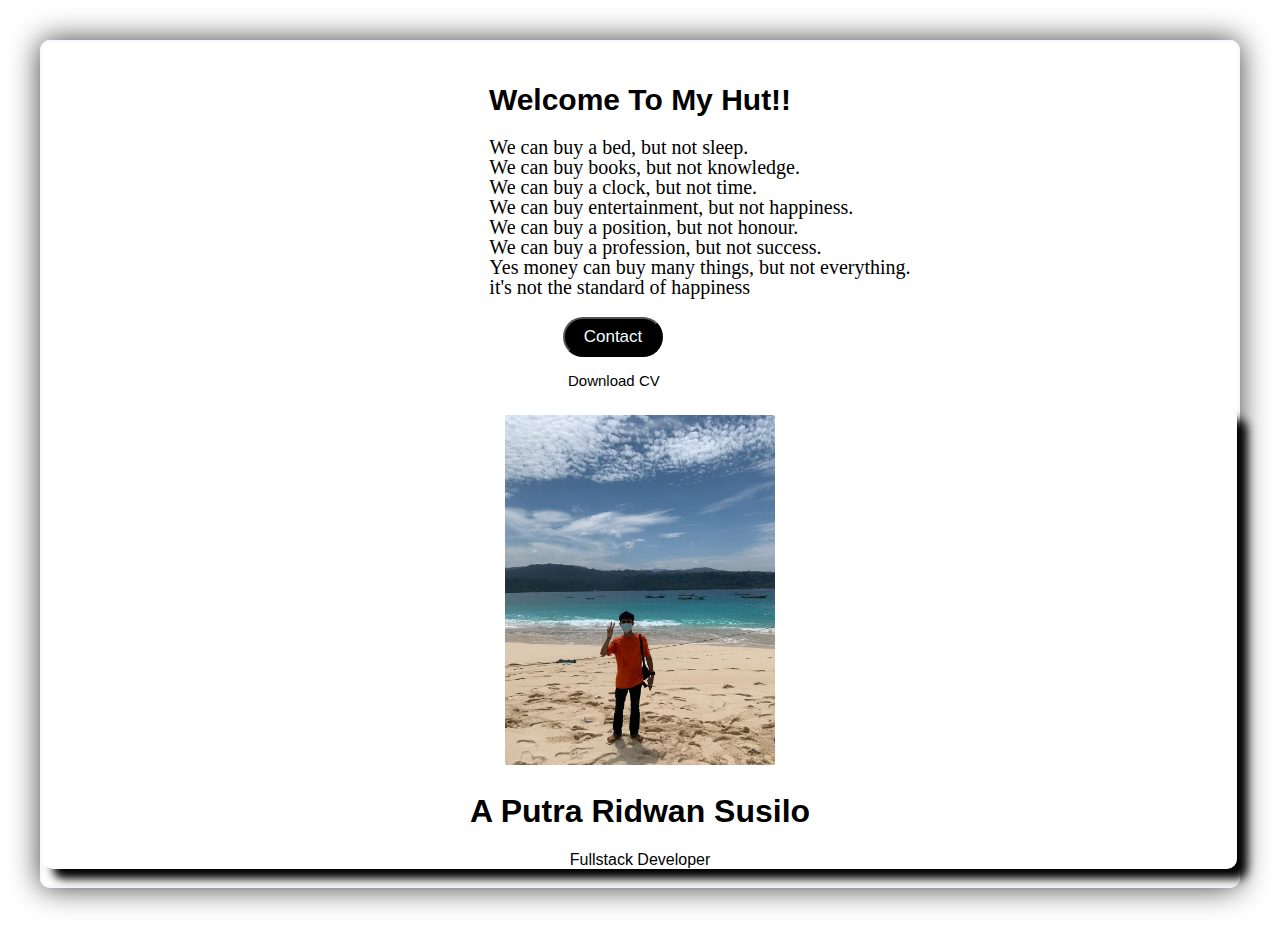
<file: index.html>
<!DOCTYPE html>
<html lang="en">
<head>
  <meta charset="UTF-8">
  <meta name="viewport" content="width=device-width, initial-scale=1.0">
  <title>A Putra Ridwan Susilo</title>
  <link rel="icon" href="/assets/images/logo.png">
  <link rel="stylesheet" href="https://cdnjs.cloudflare.com/ajax/libs/font-awesome/6.2.0/css/all.min.css"
  integrity="sha512-xh6O/CkQoPOWDdYTDqeRdPCVd1SpvCA9XXcUnZS2FmJNp1coAFzvtCN9BmamE+4aHK8yyUHUSCcJHgXloTyT2A=="
  crossorigin="anonymous" referrerpolicy="no-referrer" />
  <link rel="stylesheet" href="/assets/css/index.css">
</head>
<body>
  <div class="container">
  <h1 > Welcome to my hut!!</h1>
    <p >We can buy a bed, but not sleep. <br>
      We can buy books, but not knowledge. <br>
      We can buy a clock, but not time.<br>
      We can buy entertainment, but not happiness.<br>
      We can buy a position, but not honour.<br>
      We can buy a profession, but not success.<br>
      Yes money can buy many things, but not everything. <br>
      it's not the standard of happiness
    </p>
  </div>
  <div>
    <a href=" https://web.whatsapp.com/ " class="btn">
      <button> Contact</button>
    </a>
  </div>

    <div class="dwnld">
      <a href=""> Download CV
      <i class="fa fa-download"></i>
    </a>
    </div>
    <div class="icon">
      <a href="https://www.instagram.com/ahmadputraridwan" target="_blank" class="sm-icon">
        <i class="fab fa-instagram"></i>
      </a>
      <a href="https://github.com/ahmadputraridwan" target="_blank" class="sm-icon">
        <i class="fab fa-github"></i>
      </a>
      <a href="https://www.linkedin.com/in/ahmad-putra-ridwan/" target="_blank" class="sm-icon">
        <i class="fa-brands fa-linkedin"></i> 
      </a>
      <a href="https://www.facebook.com/ahmadputraridwan" target="_blank" class="sm-icon">
        <i class="fab fa-facebook"></i>
      </a>
      </div>
      <div class="content">
    <div class="foto">
      <img src="/assets/images/foto saya.jpeg" alt=" foto-saya" class="foto">
    </div>
    <h1> A Putra Ridwan Susilo</h1>
    <p> Fullstack Developer</p>
  </div>
</body>
</html>
</file>
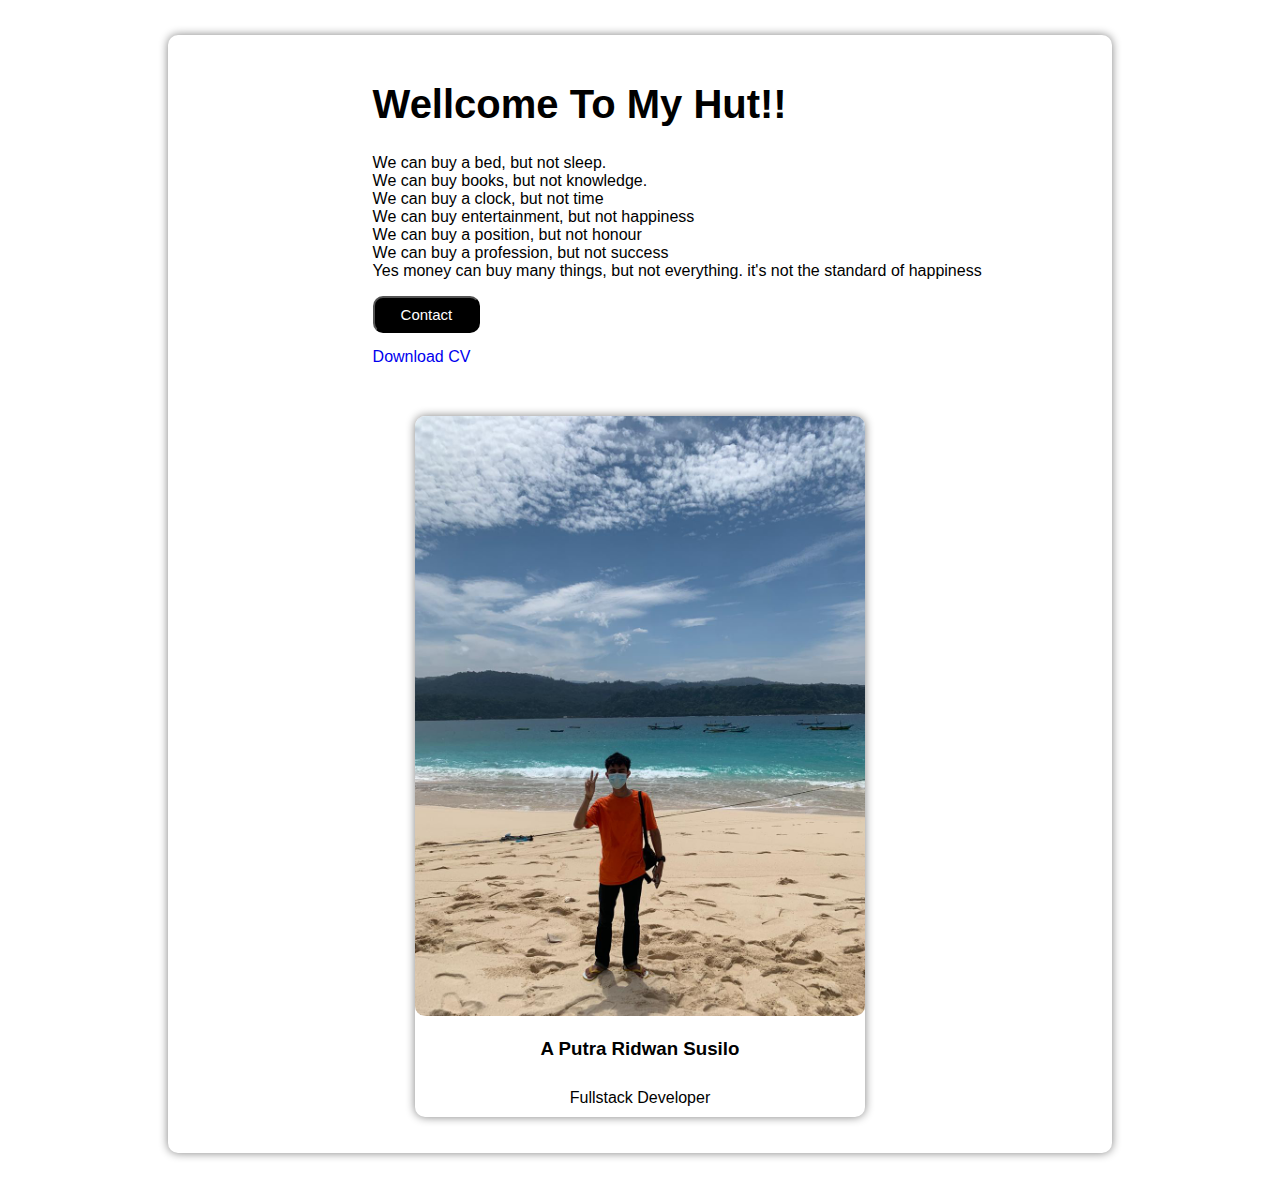
<file: card.html>
<!DOCTYPE html>
<html lang="en">
<head>
  <meta charset="UTF-8">
  <meta name="viewport" content="width=device-width, initial-scale=1.0">
  <title>Card name</title>
  <link rel="stylesheet" href="/assets/css/card.css">
  <link rel="icon" href="/assets/images/logo.png">
  <link rel="stylesheet" href="https://cdnjs.cloudflare.com/ajax/libs/font-awesome/6.2.0/css/all.min.css"
  integrity="sha512-xh6O/CkQoPOWDdYTDqeRdPCVd1SpvCA9XXcUnZS2FmJNp1coAFzvtCN9BmamE+4aHK8yyUHUSCcJHgXloTyT2A=="
  crossorigin="anonymous" referrerpolicy="no-referrer"/>
</head>
<body>
  <div class="container">
  <h1>Wellcome to my hut!!</h1>
  <p >We can buy a bed, but not sleep. <br>
    We can buy books, but not knowledge. <br>
    We can buy a clock, but not time <br>
    We can buy entertainment, but not happiness <br>
    We can buy a position, but not honour <br>
    We can buy a profession, but not success <br>
    Yes money can buy many things, but not everything.
    it's not the standard of happiness
  </p>
  <div class="contact">
  <button class="btn" onclick="#">Contact</button>
</div>
  <div class="download">
  <a href="#">Download CV
    <i class="fa-solid fa-download"></i>
  </a>
  </div>
  <div class="icon">
  <a href="https://www.instagram.com/ahmadputraridwan" target="_blank" class="sm-icon">
    <i class="fab fa-instagram"></i>
  </a>
  <a href="https://github.com/ahmadputraridwan" target="_blank" class="sm-icon">
    <i class="fab fa-github"></i>
  </a>
  <a href="https://www.linkedin.com/in/ahmad-putra-ridwan/" target="_blank" class="sm-icon">
    <i class="fa-brands fa-linkedin"></i> 
  </a>
  <a href="https://www.facebook.com/ahmadputraridwan" target="_blank" class="sm-icon">
    <i class="fab fa-facebook"></i>
  </a>
</div>
<div class="img">
  <img src="/assets/images/foto saya.jpeg" alt="foto-saya">
  <h3> A Putra Ridwan Susilo</h3>
  <p> Fullstack Developer</p>
</div>
  </div>
</body>
</html>
</file>
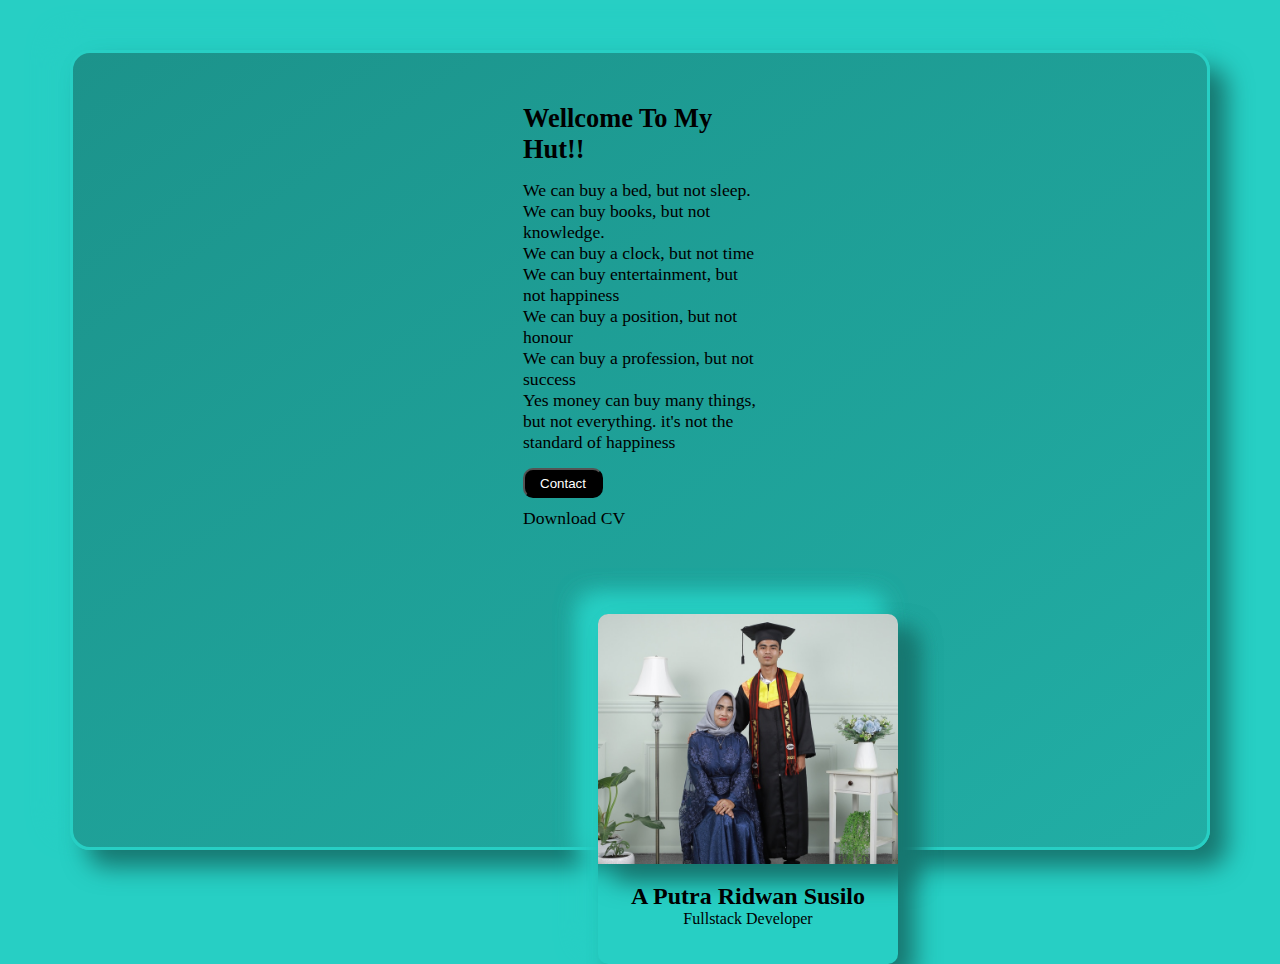
<file: profil-page.html>
<!DOCTYPE html>
<html lang="en">
<head>
  <meta charset="UTF-8">
  <meta name="viewport" content="width=device-width, initial-scale=1.0">
  <title>Personal web</title>
  <link rel="stylesheet" href="./assets/css/profilpage.css">
  <link rel="stylesheet" href="https://cdnjs.cloudflare.com/ajax/libs/font-awesome/6.2.0/css/all.min.css"
  integrity="sha512-xh6O/CkQoPOWDdYTDqeRdPCVd1SpvCA9XXcUnZS2FmJNp1coAFzvtCN9BmamE+4aHK8yyUHUSCcJHgXloTyT2A=="
  crossorigin="anonymous" referrerpolicy="no-referrer"/>
  <link rel="icon" href="./assets/images/logo.png">
</head>
<body>
  <div class="container">
    <div class="text">
      <h2> Wellcome To My Hut!! </h2>
      <p >We can buy a bed, but not sleep. <br>
        We can buy books, but not knowledge. <br>
        We can buy a clock, but not time <br>
        We can buy entertainment, but not happiness <br>
        We can buy a position, but not honour <br>
        We can buy a profession, but not success <br>
        Yes money can buy many things, but not everything.
        it's not the standard of happiness
      </p>
      <a href="">
          <button> Contact </button>
        </a> <br>
          <a href=""> Download CV
            <i class='fa-solid fa-download'> </i>
          </a>
    </div>
   <div class="card">
    <div class="icon">
      <a href="https://www.instagram.com/ahmadputraridwan" target="_blank" class="sm-icon">
        <i class="fab fa-instagram"></i>
      </a>
      <a href="https://github.com/ahmadputraridwan" target="_blank" class="sm-icon">
        <i class="fab fa-github"></i>
      </a>
      <a href="https://www.linkedin.com/in/ahmad-putra-ridwan/" target="_blank" class="sm-icon">
        <i class="fa-brands fa-linkedin"></i> 
      </a>
      <a href="https://www.facebook.com/ahmadputraridwan" target="_blank" class="sm-icon">
        <i class="fab fa-facebook"></i>
      </a>
  </div>
  <div class="pict">
    <img src="/assets/images/wisuda.jpeg" alt="foto">
  <h2> A Putra Ridwan Susilo</h2>
  <p> Fullstack Developer</p>
</div>
   </div>
  </div>
</body>
</html>
</file>
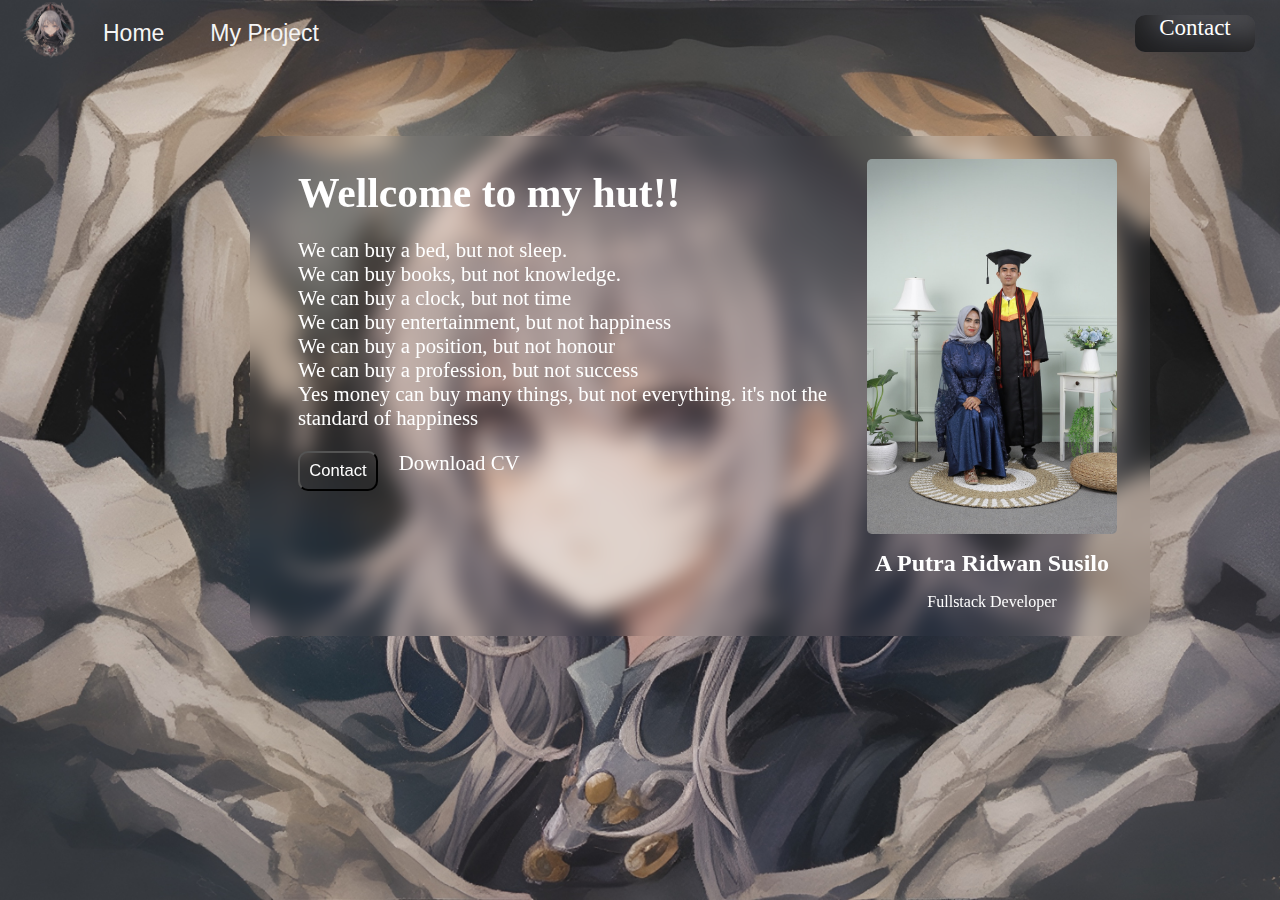
<file: Day-2 navbar/profil-page.html>
<!DOCTYPE html>
<html lang="en">
<head>
  <meta charset="UTF-8">
  <meta name="viewport" content="width=device-width, initial-scale=1.0">
  <title>Profil Page</title>
  <link rel="stylesheet" href="https://cdnjs.cloudflare.com/ajax/libs/font-awesome/6.2.0/css/all.min.css"
  integrity="sha512-xh6O/CkQoPOWDdYTDqeRdPCVd1SpvCA9XXcUnZS2FmJNp1coAFzvtCN9BmamE+4aHK8yyUHUSCcJHgXloTyT2A=="
  crossorigin="anonymous" referrerpolicy="no-referrer"/>
  <link rel="icon" href="./assets/images/logo.png">
  <link rel="stylesheet" href="./assets/css/profilpage.css">
</head>
<body>
<!-- nav -->
<nav class="navbar">
  <div class="nav-left">
    <a href="/profil-page.html">
    <img src="/assets/images/logo1 p.png" alt="iconnav">
  </a>
  <ul>
    <li>
      <a href=""> Home</a>
    </li>
    <li>
      <a href=""> My Project</a>
    </li>
  </div>
  <div class="nav-right">
    <ul>
      <li><a href="/contact.html"> Contact </a></li>
    </ul>
  </div>
</nav>
<!-- card -->
<div class="card">
  <div class="title">
    <h1> Wellcome to my hut!! </h1>
    <p >We can buy a bed, but not sleep. <br>
      We can buy books, but not knowledge. <br>
      We can buy a clock, but not time <br>
      We can buy entertainment, but not happiness <br>
      We can buy a position, but not honour <br>
      We can buy a profession, but not success <br>
      Yes money can buy many things, but not everything.
      it's not the standard of happiness
    </p>
    <div class="btn"> 
    <button> Contact </button>
    <a href=""> Download CV
      <i class='fa-solid fa-download'> </i>
    </a>
  </div>
  <div class="icon">
    <a href="https://www.instagram.com/ahmadputraridwan" target="_blank" class="sm-icon">
      <i class="fab fa-instagram"></i>
    </a>
    <a href="https://github.com/ahmadputraridwan" target="_blank" class="sm-icon">
      <i class="fab fa-github"></i>
    </a>
    <a href="https://www.linkedin.com/in/ahmad-putra-ridwan/" target="_blank" class="sm-icon">
      <i class="fa-brands fa-linkedin"></i> 
    </a>
    <a href="https://www.facebook.com/ahmadputraridwan" target="_blank" class="sm-icon">
      <i class="fab fa-facebook"></i>
    </a>
  </div>
  </div>
  <div class="image">
    <img src="/assets/images/wisuda.jpeg" alt="wisuda">
    <h2> A Putra Ridwan Susilo</h2>
    <p>Fullstack Developer</p>
  </div>

    </div>
</div>
</body>
</html>
</file>
<file: assets/css/index.css>
@import url('https://fonts.googleapis.com/css2?family=Poppins:ital,wght@0,400;0,500;0,900;1,400;1,500;1,600;1,700;1,800;1,900&display=swap');


body {
  font-family: 'Nunito', sans-serif;
  background-color: white;
  box-shadow: 0 0 30px #3d3d3d;
  margin: 40px 40px 40px 40px;
  border-radius: 10px;
  border-style: solid;
  border-color: ghostwhite;
}

.container h1 {
  font-size: 30px;
  padding-top: 20px;
  display: flex;
  justify-content: center;
  text-transform: capitalize;
}
.container p {
  display: flex;
  justify-content: center;
  font-family: 'Times New Roman', Times, serif;
  font-size: 20px;
  line-height: 1em;
  padding-left: 120px;
}
button {
  color: azure;
  background-color: black;
  border-radius: 20px;
  width: 100px;
  cursor: pointer;
  font-size: 17px;
  padding: 8px;
}
.btn {
  /* display: flex;
  justify-content: center; */
  margin-left: 520px;
}
.dwnld {
  margin-left: 525px;
  margin-top: 15px;
  width: 150px;
  font-size: 15px;  
}
.dwnld a {
  text-decoration: none;
  color: black;
}

.icon {
  display: flex;
  justify-content: center;
  font-size: 32px;
  color: black ;
  margin-top: 10px;
}
.sm-icon {
  margin: 5px;
}
/* .container {
  /* height: 250px auto; */
  /* width: 320px auto; */
/* } */ 
img {
  width: 270px;
  height: 350px;
  border-radius: 5px;
  text-align: center;
}
.foto {
  display: flex;
  justify-content: center;
  border: double;
  border-color: white;
}
.content {
  text-align: center;
  border-radius: 10px;
  box-shadow: 10px 10px 10px black;
  width: 400px auto;

}
</file>
<file: assets/css/card.css>
.container {
margin: 35px auto;
  padding: 20px 30px;
  width: 70%;
  height: 60%;
  box-shadow: 0 0 10px grey;
  border-radius: 10px;
  font-family: 'Lucida Sans', 'Lucida Sans Regular', 'Lucida Grande', 'Lucida Sans Unicode', Geneva, Verdana, sans-serif;
}
.container p {
  text-align: justify;
  margin-top: 5px;
  padding-left: 175px;
}
.container h1 {
  font-size: 2.5em;
  text-transform: capitalize;
  padding-left: 175px;
}
.btn {
  background-color: black;
  color: white;
  border-radius: 10px;
  font-size: 15px;
  padding: 8px 26px;
  cursor: pointer;
}
.contact {
  padding-left: 175px;
}
.download {
  margin-top: 15px;
  padding-left: 175px;
}
.download a {
  text-decoration: none;
}
.icon {
  display: flex;
  justify-content: center;
  margin: 15px;
}
.icon a {
  font-size: 50px;
  color: black;
  margin: 10px;
}
.img {
  width: 450px;
  margin: 3px auto;
  border-radius: 10px;
  box-shadow: 0 0 10px grey;
  text-align: center;
}
.img img { 
  width: 450px;
  border-radius: 10px;
}
.img p{
  text-align: center;
  padding: 10px;
}
</file>
<file: assets/css/profilpage.css>
* {
  margin: 0;
  padding: 0;
  box-sizing: border-box;
}
body {
  background-color: #27cfc4;
}
.container {
  border-radius: 20px;
  border: solid #27cfc4;
  box-shadow:  17px 17px 25px #177770,
             -17px -17px 25px #27cfc4;
  margin: 50px 70px 50px 70px;
  height: 800px;
  object-fit: cover;
  background: linear-gradient(145deg, #1c938b, #21aea5);
}
.text {
  /* padding-left: 450px;
  padding-top: 75px; */
  margin: 50px 450px;
  font-size: 1.1rem;
  margin-bottom: 20px;
}
.text p {
  margin-top: 15px;
  margin-bottom: 5px;
}
.text button {
  background-color: black;
  color: white;
  cursor: pointer;
  height: 30px;
  width: 80px;
  border-radius: 10px;
margin-top: 10px;
margin-bottom: 10px;
}
.text a {
  text-decoration: none;
  color: black;
  margin-top: 10px;
}
.icon {
  display: flex;
  justify-content: center;
  font-size: 35px;
}
.icon i {
  color: black;
  margin: 10px 10px auto;
}
.pict {
  width: 300px;
  height: 350px;
  border: none;
  border-radius: 10px;
  padding: 10px 15px auto;
  margin-left: 525px;
  margin-top: 25px;
  box-shadow:  17px 17px 25px #177770,
             -17px -17px 25px #27cfc4;
text-align: center;
}
img {
  height: 250px;
  width: 300px;
  object-fit: cover;
  box-shadow:  17px 17px 25px #177770,
             -17px -17px 25px #27cfc4;
  border-radius: 10px 10px 0px 0px;
}
.pict h2 {
  margin-top: 15px;
}
</file>
<file: Day-2 navbar/assets/css/profilpage.css>
* {
  margin: 0;
  padding: 0;
  box-sizing: border-box;
}
body {
  background-image: url(/assets/images/bg\ nav.jpg);
  min-height: 100vh;
  background-size: cover;
  background-repeat: no-repeat;
  background-position: center;

}

.navbar {
  align-items: center;
  display: flex;
  justify-content: space-between;
padding-top: 0 2rem;
}
.nav-left {
  display: flex;
  align-items: center;
  padding-left: 20px;
  gap: 1em;
  font-size: 23px;
}
.nav-left img {
  object-fit: cover;
  aspect-ratio: 1/1;
  height: 60px;
}
.nav-left ul {
  display: flex;
  gap: 2em;
}
.nav-left ul li {
  list-style: none;
}
.nav-left ul li a{
  text-decoration: none;
  color: whitesmoke ;
  font-family: 'Segoe UI', sans-serif;
}
.nav-left ul li a:hover{
  color: #000000;
}
.nav-right ul {
  background-color: #3C3F47ff;
  width: 120px;
  height: 37px;
  margin-right: 25px;
  border-radius: 10px;
  text-align: center;
  box-shadow:   inset 15px -15px 35px #1d1d1e,
  inset -15px 15px 35px #5d5d62;
  font-size: 23px;
}
.nav-right ul li { list-style: none;}
.nav-right ul li a {
  text-decoration: none;
  color: white;
  font-size: 1em;
}
.nav-right ul li a:hover{
  color:#000000;
}
.image img {
  aspect-ratio: 1/1.5;
  width: 250px;
  object-fit: cover;
  border-radius: 5px 5px;
}
.card {
  background-color: transparent;
  /* object-fit: cover; */
height: 500px;
width: 900px;
position: relative;
margin-top: 70px;
margin-left: 250px;
margin-bottom: 20px;
border-radius: 20px ;
display: flex;
backdrop-filter: blur(10px);
}
.card .title, .image {
  display: flex;
}
.title {
 flex-direction: column ;
 padding-top: 10px;
 gap: 1em;
 padding-left: 25px;
 font-size: 1.3rem;
 border: solid transparent;
 margin: 20px auto;
 margin-right: 10px;
 margin-left: 20px;
 border-radius: 10px 10px;
 color: white;
}
.btn {
  display: flex;
  gap: 1em;
}
.btn button {
  background-color: transparent;
  border-radius: 10px;
  width: 80px;
  height: 40px  ;
  color: white;
  font-size: 0.8em; 
  cursor: pointer;
}
.btn i {
  color: white;
  padding-top: 4px;
  margin-right: 5px;
}
.btn a {
  text-decoration: none;
  color: white;
}
.icon i {
  margin: 10px;
  text-decoration: none;
  font-size: 50px;
  cursor: pointer;
  color: white;
}
.icon a {
  text-decoration: none;
}
.image {
  flex-direction: column;
  gap: 1em;
  text-align: center;
  margin-top: 20px;
  margin-right: 30px;
  border: solid transparent;
  margin-bottom: 20px;
  border-radius: 10px 10px;
}
.image, h1, p {
  color: white;
}
.btn button:hover{
  color:black;
  background-color: #9b928c;
}
a:hover{
  color: black;
}
.fa-download:hover{
  color: black;
}
.icon i:hover{
  color: black;
}
</file>
